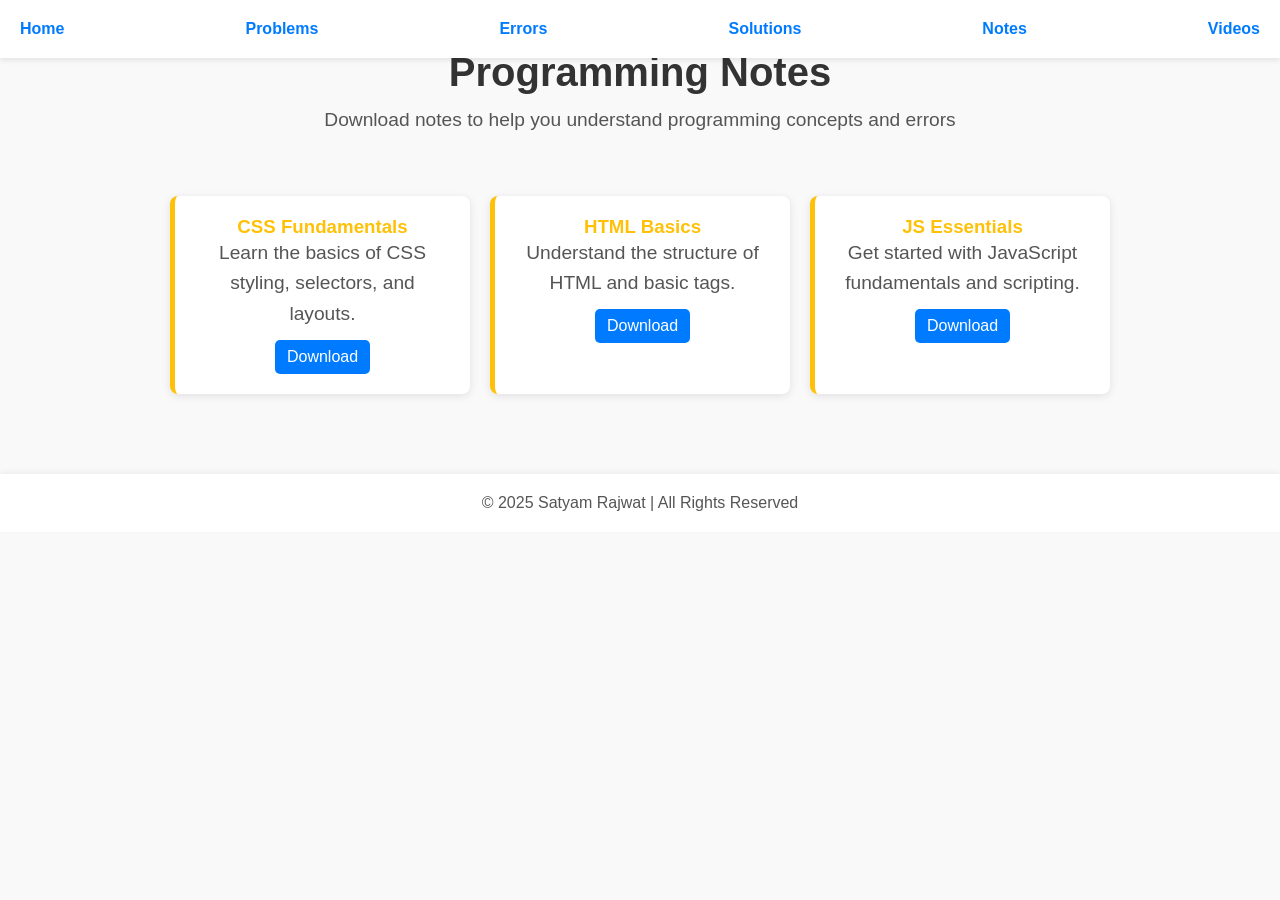
<file: notes.html>
<!DOCTYPE html>
<html lang="en">
<head>
  <meta charset="UTF-8">
  <meta name="viewport" content="width=device-width, initial-scale=1.0">
  <title>Programming Notes</title>
  <link rel="stylesheet" href="css/style.css">
  <style>
    body {
      font-family: 'Arial', sans-serif;
      margin: 0;
      padding: 0;
      background-color: #f9f9f9; /* Same as other pages */
      color: #333;
    }

    /* Navbar */
    .navbar {
      display: flex;
      gap: 20px;
      padding: 20px;
      background-color: #fff;
      box-shadow: 0 2px 6px rgba(0,0,0,0.1);
    }
    .navbar a {
      text-decoration: none;
      color: #007bff;
      font-weight: bold;
      transition: color 0.3s;
    }
    .navbar a:hover {
      color: #0056b3;
    }

    /* Page heading */
    .page-header {
      text-align: center;
      padding: 50px 20px 20px 20px;
    }
    .page-header h1 {
      font-size: 2.5rem;
      margin-bottom: 10px;
      opacity: 0;
      transform: translateY(-20px);
      animation: fadeInUp 0.8s forwards;
    }
    .page-header p {
      font-size: 1.2rem;
      color: #555;
      opacity: 0;
      transform: translateY(-10px);
      animation: fadeInUp 0.8s 0.3s forwards;
    }

    /* Notes boxes */
    .notes-container {
      display: flex;
      flex-wrap: wrap;
      justify-content: center;
      gap: 20px;
      padding: 40px 20px;
    }
    .note-box {
      background-color: #fff;
      border-left: 5px solid #ffc107; /* yellow for notes */
      padding: 20px;
      width: 300px;
      box-shadow: 0 2px 8px rgba(0,0,0,0.1);
      border-radius: 8px;
      opacity: 0;
      transform: translateY(20px);
      animation: fadeInUp 0.8s forwards;
    }
    .note-box:nth-child(1) { animation-delay: 0.2s; }
    .note-box:nth-child(2) { animation-delay: 0.4s; }
    .note-box:nth-child(3) { animation-delay: 0.6s; }
    .note-box h3 {
      margin-top: 0;
      color: #ffc107;
    }
    .note-box p {
      color: #555;
    }
    .download-btn {
      display: inline-block;
      margin-top: 10px;
      padding: 8px 12px;
      background-color: #007bff;
      color: #fff;
      text-decoration: none;
      border-radius: 5px;
      transition: background-color 0.3s;
    }
    .download-btn:hover {
      background-color: #0056b3;
    }

    /* Animations */
    @keyframes fadeInUp {
      to {
        opacity: 1;
        transform: translateY(0);
      }
    }

    /* Footer */
    .footer {
      text-align: center;
      padding: 20px;
      background-color: #fff;
      margin-top: 40px;
      box-shadow: 0 -2px 6px rgba(0,0,0,0.05);
      color: #555;
    }

    @media (max-width: 768px) {
      .note-box {
        width: 90%;
      }
      .navbar {
        flex-direction: column;
        align-items: center;
      }
    }
  </style>
</head>
<body>

  <!-- Navbar -->
  <nav class="navbar">
    <a href="index.html">Home</a>
    <a href="problems.html">Problems</a>
    <a href="errors.html">Errors</a>
    <a href="solution.html">Solutions</a>
    <a href="notes.html">Notes</a>
    <a href="videos.html">Videos</a>
  </nav>

  <!-- Page Header -->
  <section class="page-header">
    <h1>Programming Notes</h1>
    <p>Download notes to help you understand programming concepts and errors</p>
  </section>

  <!-- Notes Boxes -->
  <section class="notes-container">
    <div class="note-box">
      <h3>CSS Fundamentals</h3>
      <p>Learn the basics of CSS styling, selectors, and layouts.</p>
      <a href="notes/css_fundamentals.pdf" download class="download-btn">Download</a>
    </div>
    <div class="note-box">
      <h3>HTML Basics</h3>
      <p>Understand the structure of HTML and basic tags.</p>
      <a href="notes/html_basics.pdf" download class="download-btn">Download</a>
    </div>
    <div class="note-box">
      <h3>JS Essentials</h3>
      <p>Get started with JavaScript fundamentals and scripting.</p>
      <a href="notes/js_essentials.pdf" download class="download-btn">Download</a>
    </div>
  </section>

  <!-- Footer -->
  <footer class="footer">
    &copy; 2025 Satyam Rajwat | All Rights Reserved
  </footer>

</body>
</html>
</file>
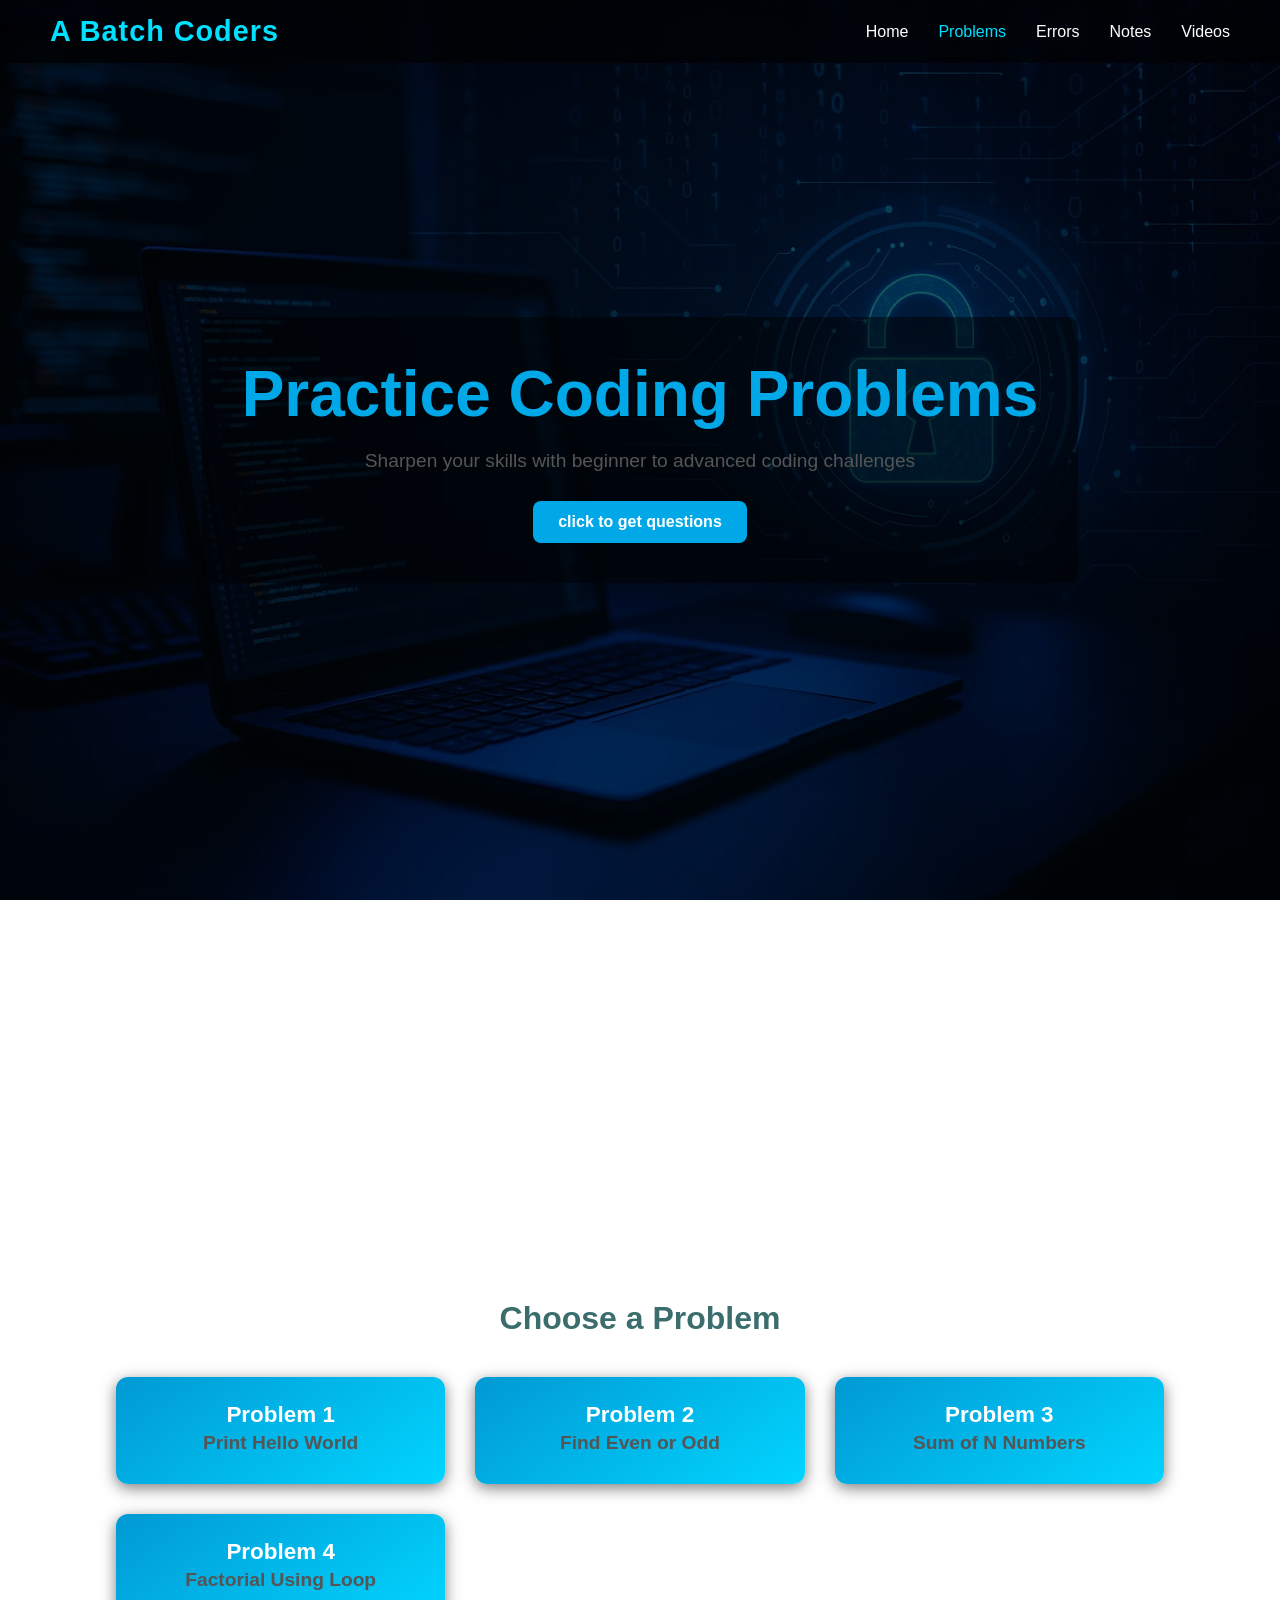
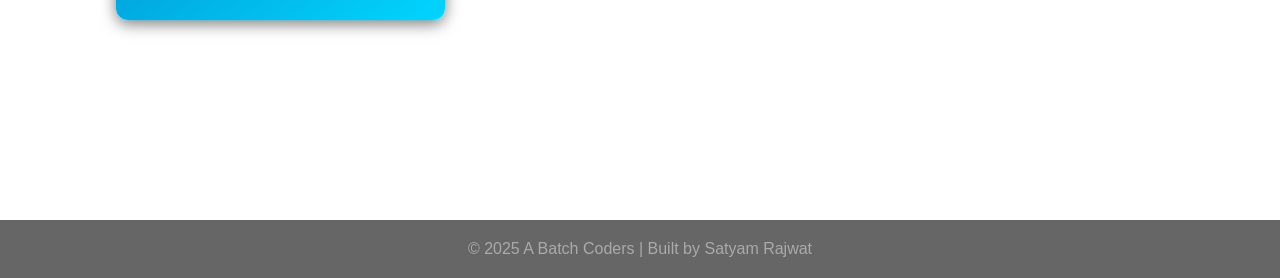
<file: problems.html>
<!DOCTYPE html>
<html lang="en">
<head>
  <meta charset="UTF-8">
  <meta name="viewport" content="width=device-width, initial-scale=1.0">
  <title>Problems | A Batch Coders</title>
  <link rel="stylesheet" href="css/style.css">
</head>
<body>
  <header>
    <nav class="navbar">
      <h1>A Batch Coders</h1>
      <ul>
        <li><a href="index.html">Home</a></li>
        <li><a href="problems.html" class="active">Problems</a></li>
        <li><a href="errors.html">Errors</a></li>
        <li><a href="notes.html">Notes</a></li>
        <li><a href="videos.html">Videos</a></li>
      </ul>
    </nav>
  </header>

  <!-- Hero Section -->
<section class="hero">
    <div class="overlay"></div>
    <div class="hero-content" data-aos="fade-up">
        <h1>Practice Coding Problems</h1>
      <p>Sharpen your skills with beginner to advanced coding challenges</p>
      <a href="#questions" class="btn">click to get questions</a>
    </div>
</section>

<section id="questions" class="questions" data-aos="fade-up"></section>

  <section class="container">
    <h2 class="section-title">Choose a Problem</h2>
    <div class="card-grid">
      <div class="card" onclick="openProblem(1)">
        <h3>Problem 1</h3>
        <p>Print Hello World</p>
      </div>
      <div class="card" onclick="openProblem(2)">
        <h3>Problem 2</h3>
        <p>Find Even or Odd</p>
      </div>
      <div class="card" onclick="openProblem(3)">
        <h3>Problem 3</h3>
        <p>Sum of N Numbers</p>
      </div>
      <div class="card" onclick="openProblem(4)">
        <h3>Problem 4</h3>
        <p>Factorial Using Loop</p>
      </div>
    </div>
  </section>

  <!-- Modal -->
  <div id="problemModal" class="modal">
    <div class="modal-content">
      <span class="close" onclick="closeModal()">&times;</span>
      <h2 id="problemTitle"></h2>
      <p id="problemDesc"></p>
      <pre><code id="problemCode"></code></pre>
    </div>
  </div>

  <footer>
    <p>© 2025 A Batch Coders | Built by Satyam Rajwat</p>
  </footer>

  <script src="js/script.js"></script>
</body>
</html>
</file>
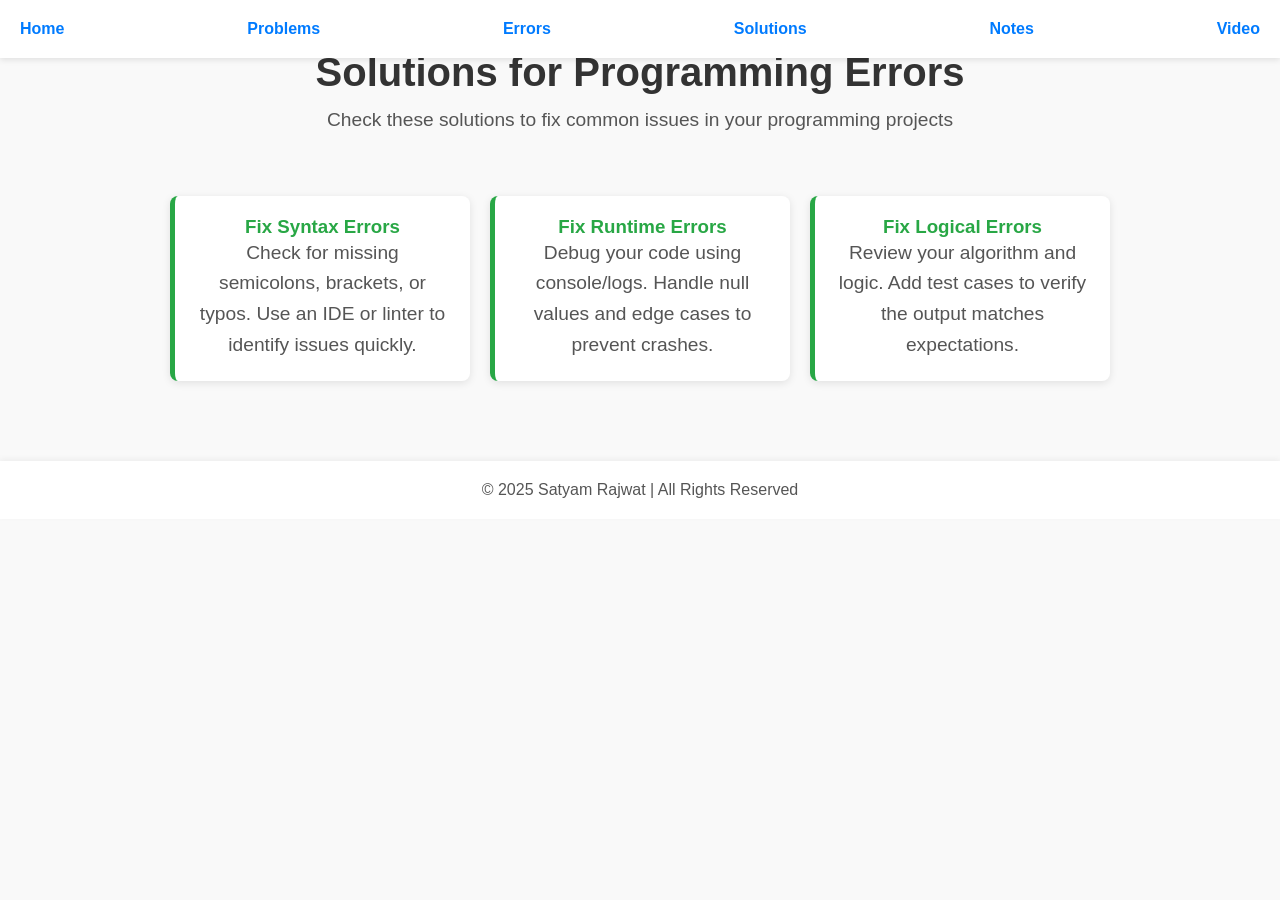
<file: solution.html>
<!DOCTYPE html>
<html lang="en">
<head>
  <meta charset="UTF-8">
  <meta name="viewport" content="width=device-width, initial-scale=1.0">
  <title>Programming Solutions</title>
  <link rel="stylesheet" href="css/style.css">
  <style>
    body {
      font-family: 'Arial', sans-serif;
      margin: 0;
      padding: 0;
      background-color: #f9f9f9; /* Same background as other pages */
      color: #333;
    }

    /* Navbar */
    .navbar {
      display: flex;
      gap: 20px;
      padding: 20px;
      background-color: #fff;
      box-shadow: 0 2px 6px rgba(0,0,0,0.1);
    }
    .navbar a {
      text-decoration: none;
      color: #007bff;
      font-weight: bold;
      transition: color 0.3s;
    }
    .navbar a:hover {
      color: #0056b3;
    }

    /* Page heading */
    .page-header {
      text-align: center;
      padding: 50px 20px 20px 20px;
    }
    .page-header h1 {
      font-size: 2.5rem;
      margin-bottom: 10px;
      opacity: 0;
      transform: translateY(-20px);
      animation: fadeInUp 0.8s forwards;
    }
    .page-header p {
      font-size: 1.2rem;
      color: #555;
      opacity: 0;
      transform: translateY(-10px);
      animation: fadeInUp 0.8s 0.3s forwards;
    }

    /* Solution boxes */
    .solution-container {
      display: flex;
      flex-wrap: wrap;
      justify-content: center;
      gap: 20px;
      padding: 40px 20px;
    }
    .solution-box {
      background-color: #fff;
      border-left: 5px solid #28a745; /* green color for solutions */
      padding: 20px;
      width: 300px;
      box-shadow: 0 2px 8px rgba(0,0,0,0.1);
      border-radius: 8px;
      opacity: 0;
      transform: translateY(20px);
      animation: fadeInUp 0.8s forwards;
    }
    .solution-box:nth-child(1) { animation-delay: 0.2s; }
    .solution-box:nth-child(2) { animation-delay: 0.4s; }
    .solution-box:nth-child(3) { animation-delay: 0.6s; }
    .solution-box h3 {
      margin-top: 0;
      color: #28a745;
    }
    .solution-box p {
      color: #555;
      margin-bottom: 0;
    }

    /* Animations */
    @keyframes fadeInUp {
      to {
        opacity: 1;
        transform: translateY(0);
      }
    }

    /* Footer */
    .footer {
      text-align: center;
      padding: 20px;
      background-color: #fff;
      margin-top: 40px;
      box-shadow: 0 -2px 6px rgba(0,0,0,0.05);
      color: #555;
    }

    @media (max-width: 768px) {
      .solution-box {
        width: 90%;
      }
      .navbar {
        flex-direction: column;
        align-items: center;
      }
    }
  </style>
</head>
<body>

  <!-- Navbar -->
  <nav class="navbar">
    <a href="index.html">Home</a>
    <a href="problems.html">Problems</a>
    <a href="errors.html">Errors</a>
    <a href="solution.html">Solutions</a>
    <a href="notes.html">Notes</a>
    <a href="videos.html">Video</a>
  </nav>

  <!-- Page Header -->
  <section class="page-header">
    <h1>Solutions for Programming Errors</h1>
    <p>Check these solutions to fix common issues in your programming projects</p>
  </section>

  <!-- Solution Boxes -->
  <section class="solution-container">
    <div class="solution-box">
      <h3>Fix Syntax Errors</h3>
      <p>Check for missing semicolons, brackets, or typos. Use an IDE or linter to identify issues quickly.</p>
    </div>
    <div class="solution-box">
      <h3>Fix Runtime Errors</h3>
      <p>Debug your code using console/logs. Handle null values and edge cases to prevent crashes.</p>
    </div>
    <div class="solution-box">
      <h3>Fix Logical Errors</h3>
      <p>Review your algorithm and logic. Add test cases to verify the output matches expectations.</p>
    </div>
  </section>

  <!-- Footer -->
  <footer class="footer">
    &copy; 2025 Satyam Rajwat | All Rights Reserved
  </footer>

</body>
</html>
</file>
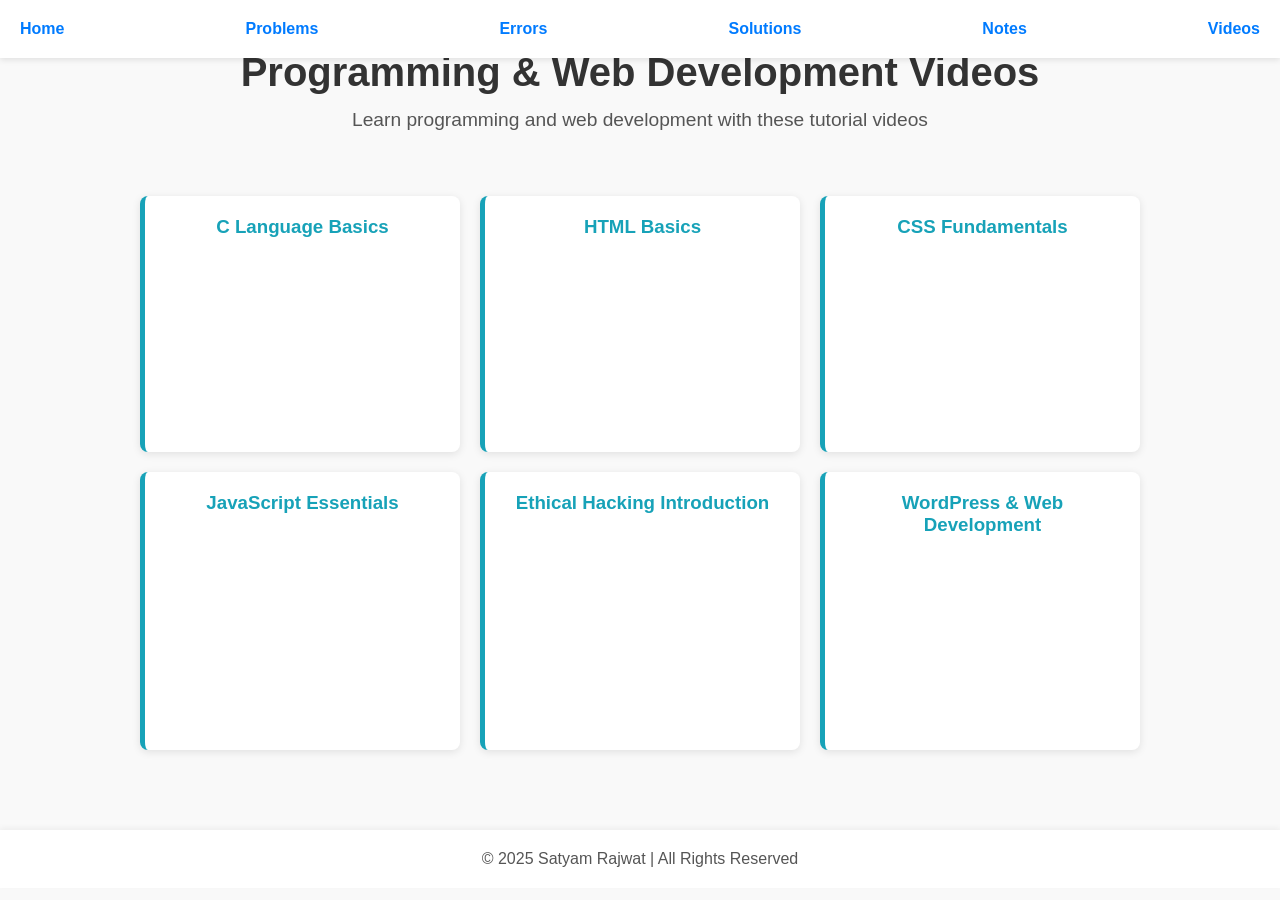
<file: videos.html>
<!DOCTYPE html>
<html lang="en">
<head>
  <meta charset="UTF-8">
  <meta name="viewport" content="width=device-width, initial-scale=1.0">
  <title>Programming & Web Development Videos</title>
  <link rel="stylesheet" href="css/style.css">
  <style>
    body {
      font-family: 'Arial', sans-serif;
      margin: 0;
      padding: 0;
      background-color: #f9f9f9;
      color: #333;
    }

    /* Navbar */
    .navbar {
      display: flex;
      gap: 20px;
      padding: 20px;
      background-color: #fff;
      box-shadow: 0 2px 6px rgba(0,0,0,0.1);
    }
    .navbar a {
      text-decoration: none;
      color: #007bff;
      font-weight: bold;
      transition: color 0.3s;
    }
    .navbar a:hover {
      color: #0056b3;
    }

    /* Page heading */
    .page-header {
      text-align: center;
      padding: 50px 20px 20px 20px;
    }
    .page-header h1 {
      font-size: 2.5rem;
      margin-bottom: 10px;
      opacity: 0;
      transform: translateY(-20px);
      animation: fadeInUp 0.8s forwards;
    }
    .page-header p {
      font-size: 1.2rem;
      color: #555;
      opacity: 0;
      transform: translateY(-10px);
      animation: fadeInUp 0.8s 0.3s forwards;
    }

    /* Video boxes */
    .videos-container {
      display: flex;
      flex-wrap: wrap;
      justify-content: center;
      gap: 20px;
      padding: 40px 20px;
    }
    .video-box {
      background-color: #fff;
      border-left: 5px solid #17a2b8; /* teal for videos */
      padding: 20px;
      width: 320px;
      box-shadow: 0 2px 8px rgba(0,0,0,0.1);
      border-radius: 8px;
      opacity: 0;
      transform: translateY(20px);
      animation: fadeInUp 0.8s forwards;
    }
    .video-box:nth-child(1) { animation-delay: 0.2s; }
    .video-box:nth-child(2) { animation-delay: 0.4s; }
    .video-box:nth-child(3) { animation-delay: 0.6s; }
    .video-box:nth-child(4) { animation-delay: 0.8s; }
    .video-box:nth-child(5) { animation-delay: 1s; }
    .video-box:nth-child(6) { animation-delay: 1.2s; }

    .video-box h3 {
      margin-top: 0;
      color: #17a2b8;
    }

    iframe {
      width: 100%;
      height: 180px;
      border: none;
      border-radius: 5px;
      margin-top: 10px;
    }

    @keyframes fadeInUp {
      to {
        opacity: 1;
        transform: translateY(0);
      }
    }

    /* Footer */
    .footer {
      text-align: center;
      padding: 20px;
      background-color: #fff;
      margin-top: 40px;
      box-shadow: 0 -2px 6px rgba(0,0,0,0.05);
      color: #555;
    }

    @media (max-width: 768px) {
      .video-box {
        width: 90%;
      }
      .navbar {
        flex-direction: column;
        align-items: center;
      }
    }
  </style>
</head>
<body>

  <!-- Navbar -->
  <nav class="navbar">
    <a href="index.html">Home</a>
    <a href="problems.html">Problems</a>
    <a href="errors.html">Errors</a>
    <a href="solution.html">Solutions</a>
    <a href="notes.html">Notes</a>
    <a href="videos.html">Videos</a>
  </nav>

  <!-- Page Header -->
  <section class="page-header">
    <h1>Programming & Web Development Videos</h1>
    <p>Learn programming and web development with these tutorial videos</p>
  </section>

  <!-- Video Boxes -->
  <section class="videos-container">
    <div class="video-box">
      <h3>C Language Basics</h3>
      <iframe src="https://www.youtube.com/embed/irqbmMNs2Bo?si=cKnzDpF4x_u8cu4l" allowfullscreen></iframe>
    </div>
    <div class="video-box">
      <h3>HTML Basics</h3>
      <iframe src="https://www.youtube.com/embed/pQN-pnXPaVg" allowfullscreen></iframe>
    </div>
    <div class="video-box">
      <h3>CSS Fundamentals</h3>
      <iframe src="https://www.youtube.com/embed/yfoY53QXEnI" allowfullscreen></iframe>
    </div>
    <div class="video-box">
      <h3>JavaScript Essentials</h3>
      <iframe src="https://www.youtube.com/embed/W6NZfCO5SIk" allowfullscreen></iframe>
    </div>
    <div class="video-box">
      <h3>Ethical Hacking Introduction</h3>
      <iframe src="https://www.youtube.com/embed/yFC8pb2TPdc?si=9xJGHzk2c8eyji_g" allowfullscreen></iframe>
    </div>
    <div class="video-box">
      <h3>WordPress & Web Development</h3>
      <iframe src="https://www.youtube.com/embed/tVzUXW6siu0?si=uE3XnNgDy8vQbNy-" allowfullscreen></iframe>
    </div>
  </section>

  <!-- Footer -->
  <footer class="footer">
    &copy; 2025 Satyam Rajwat | All Rights Reserved
  </footer>

</body>
</html>
</file>
<file: css/style.css>
/* Reset */
* {
  margin: 0;
  padding: 0;
  box-sizing: border-box;
  font-family: 'Poppins', sans-serif;
  scroll-behavior: smooth;
}

/* ========== NAVBAR ========== */
.navbar {
display: flex;
justify-content: space-between;
align-items: center;
background: rgba(0, 0, 0, 0.6);
backdrop-filter: blur(10px);
padding: 15px 50px;
position: fixed;
width: 100%;
top: 0;
z-index: 1000;
}

.navbar h1 {
color: #00e0ff;
font-size: 1.8rem;
letter-spacing: 1px;
}

.navbar ul {
list-style: none;
display: flex;
gap: 30px;
}

.navbar ul li a {
text-decoration: none;
color: #fff;
font-weight: 500;
transition: color 0.3s;
}

.navbar ul li a:hover,
.navbar ul li a.active {
color: #00e0ff;
}

/* ===== HERO SECTION ===== */
.hero {
background: url('../images/hero-bg.jpg') no-repeat center center/cover;
height: 100vh;
display: flex;
align-items: center;
justify-content: center;
color: white;
text-align: center;
}

.hero-content {
background: rgba(0, 0, 0, 0.5);
padding: 40px;
border-radius: 10px;
}

/* ===== CARD SECTION ===== */
.container {
width: 85%;
margin: 100px auto;
text-align: center;
}

.section-title {
font-size: 2rem;
margin-bottom: 40px;
color: #3b6d6d;
}

.card-grid {
display: grid;
grid-template-columns: repeat(auto-fit, minmax(250px, 1fr));
gap: 30px;
}

.card {
background: linear-gradient(145deg, #0199d4, #01d5ff);
padding: 25px 30px;
border-radius: 12px;
color: #ffffff !important; /* ensures text visibility */
box-shadow: 0 4px 15px rgba(0, 0, 0, 0.514);
transition: 0.3s;
min-width: 200px;
font-size: 1.2rem;
cursor: pointer;
font-weight: 600;
position: relative; /* fixes text overlay issue */
z-index: 10;        /* ensures text is above background/overlay */
}

.card:hover {
transform: translateY(-5px) scale(1.05);
box-shadow: 0 10px 25px rgba(0,0,0,0.3);
}

/* ===== MODAL (problem solutions) ===== */
.modal {
display: none;
position: fixed;
z-index: 2000;
padding-top: 100px;
left: 0;
top: 0;
width: 100%;
height: 100%;
background: rgba(0,0,0,0.7);
}

.modal-content {
background: rgba(30,30,30,0.9);
margin: auto;
padding: 30px;
border-radius: 15px;
width: 80%;
max-width: 700px;
color: #fff;
box-shadow: 0 0 20px rgba(0,0,0,0.4);
border: 1px solid #00e0ff;
}

.close {
color: #00e0ff;
float: right;
font-size: 28px;
cursor: pointer;
}

.close:hover {
color: #fff;
}

pre {
background: rgba(255, 255, 255, 0.1);
padding: 15px;
border-radius: 10px;
overflow-x: auto;
text-align: left;
color: #00ffae;
}

/* ===== FOOTER ===== */
footer {
text-align: center;
padding: 20px 0;
color: #aaa;
background: rgba(0, 0, 0, 0.6);
margin-top: 80px;
}

/* Hero Section */
.hero {
position: relative;
width: 100%;
height: 100vh;
background: url('../images/hero-bg.jpg') center/cover no-repeat;
display: flex;
justify-content: center;
align-items: center;
text-align: center;
color: #fff;
}

.hero .overlay {
position: absolute;
top:0; left:0;
width:100%; height:100%;
background: rgba(0,0,0,0.6);
}

.hero-content {
position: relative;
z-index: 2;
}

.hero h1 {
font-size: 4rem;
color: #00A8E8;
margin-bottom: 15px;
}

.hero h3 {
font-weight: 400;
margin-bottom: 15px;
}

.hero p {
font-size: 1.2rem;
margin-bottom: 25px;
}

.btn {
display: inline-block;
padding: 12px 25px;
background-color: #00A8E8;
color: #fff;
border-radius: 8px;
text-decoration: none;
font-weight: 600;
transition: 0.3s;
}

.btn:hover {
background-color: #0077b6;
transform: translateY(-3px);
}

/* Sections */
section {
padding: 100px 20px;
text-align: center;
}

section h2 {
font-size: 2.8rem;
margin-bottom: 30px;
color: #222;
}

section p {
font-size: 1.2rem;
color: #555;
max-width: 900px;
margin: auto;
line-height: 1.6;
}

/* Cards container */
.card-container {
display: flex;
flex-wrap: wrap;
justify-content: center;
gap: 20px;
margin-top: 30px;
}

/* Footer */
.footer {
background: #222;
color: #fff;
padding: 30px 0;
text-align: center;
font-size: 1rem;
}

/* Responsive */
@media (max-width:768px){
.hero h1 { font-size: 2.5rem; }
.hero h3 { font-size: 1.2rem; }
.hero p { font-size: 1rem; }
.btn { padding: 10px 20px; }
.card-container { flex-direction: column; align-items: center; }
.navbar { padding: 15px 20px; }
}

/* Small Hero Section for inner pages */
.hero-small {
position: relative;
width: 100%;
height: 30vh;
background: #00A8E8;
color: #fff;
display: flex;
flex-direction: column;
justify-content: center;
align-items: center;
text-align: center;
}
.hero-small h1 {
font-size: 3rem;
margin-bottom: 10px;
}
.hero-small p {
font-size: 1.1rem;
}
</file>
